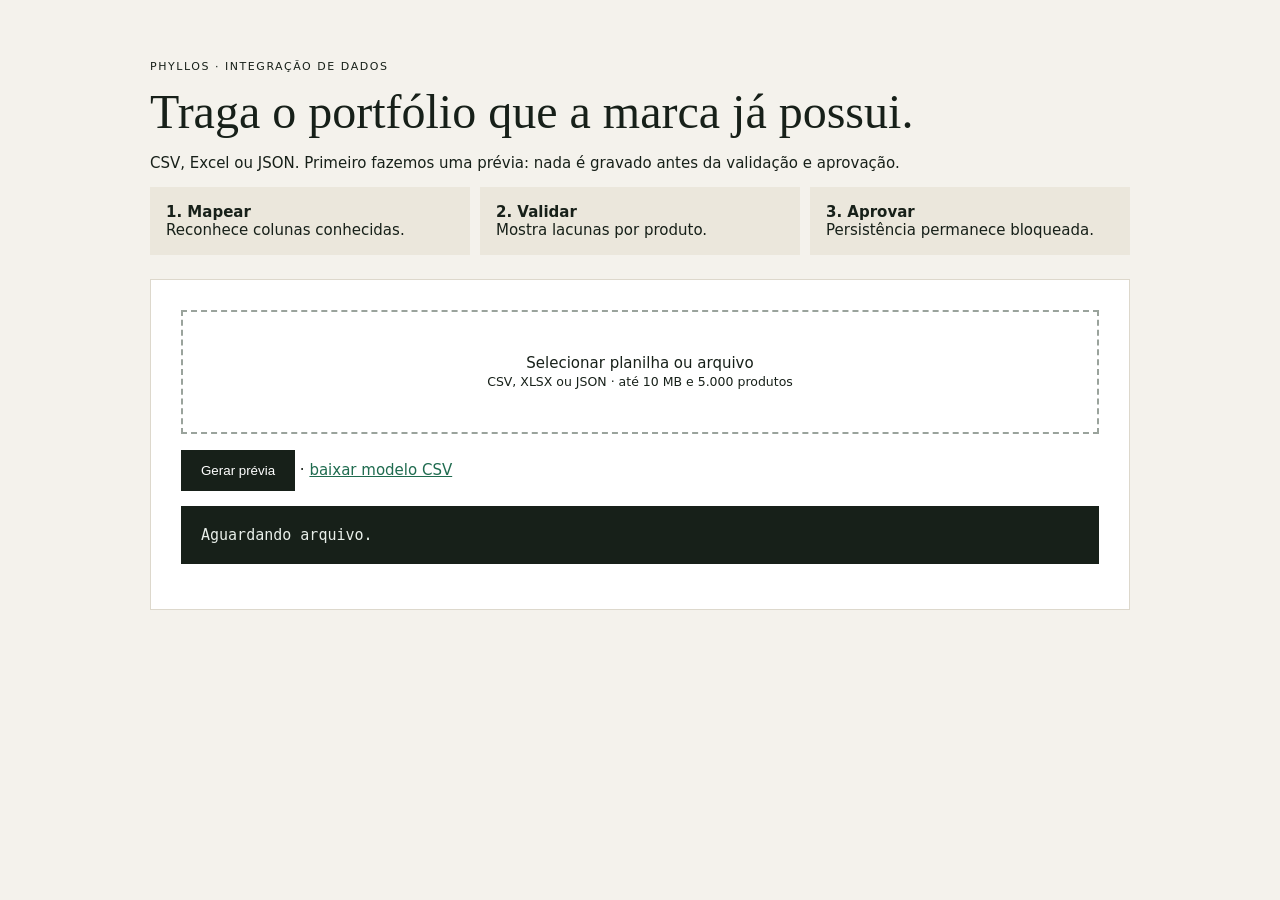
<file: app/templates/intake.html>
<!doctype html><html lang="pt-BR"><head><meta charset="utf-8"><meta name="viewport" content="width=device-width,initial-scale=1">
<title>PHYLLOS — Importar portfólio</title><style>body{font:15px system-ui;background:#f4f2ec;color:#172019;margin:0}.wrap{max-width:980px;margin:60px auto;padding:0 24px}h1{font:48px Georgia;margin:8px 0}.ey{font-size:11px;letter-spacing:.14em}.card{background:#fff;padding:30px;border:1px solid #ddd8cc;margin-top:24px}.drop{display:block;border:2px dashed #9aa39c;padding:42px;text-align:center;cursor:pointer}button{background:#172019;color:white;border:0;padding:13px 20px;margin-top:16px}a{color:#1f6b4f}pre{white-space:pre-wrap;background:#172019;color:#e8eee9;padding:20px;max-height:400px;overflow:auto}.grid{display:grid;grid-template-columns:repeat(3,1fr);gap:10px}.grid div{background:#ebe7dc;padding:16px}@media(max-width:650px){.grid{grid-template-columns:1fr}}</style></head>
<body><main class="wrap"><p class="ey">PHYLLOS · INTEGRAÇÃO DE DADOS</p><h1>Traga o portfólio que a marca já possui.</h1><p>CSV, Excel ou JSON. Primeiro fazemos uma prévia: nada é gravado antes da validação e aprovação.</p>
<div class="grid"><div><b>1. Mapear</b><br>Reconhece colunas conhecidas.</div><div><b>2. Validar</b><br>Mostra lacunas por produto.</div><div><b>3. Aprovar</b><br>Persistência permanece bloqueada.</div></div>
<section class="card"><form id="form"><label class="drop">Selecionar planilha ou arquivo<br><small>CSV, XLSX ou JSON · até 10 MB e 5.000 produtos</small><input id="file" name="file" type="file" accept=".csv,.xlsx,.json" hidden></label><div id="name"></div><button>Gerar prévia</button> · <a href="/intake/template.csv">baixar modelo CSV</a></form><pre id="result">Aguardando arquivo.</pre></section></main>
<script>const f=document.querySelector('#file'),n=document.querySelector('#name'),r=document.querySelector('#result');f.onchange=()=>n.textContent=f.files[0]?.name||'';document.querySelector('#form').onsubmit=async e=>{e.preventDefault();if(!f.files[0])return;r.textContent='Validando…';const d=new FormData();d.append('file',f.files[0]);const x=await fetch('/intake/upload',{method:'POST',body:d});const j=await x.json();r.textContent=x.ok?`Produtos: ${j.total_rows}\nVálidos: ${j.valid_rows}\nCom lacunas: ${j.invalid_rows}\n\nColunas mapeadas:\n${JSON.stringify(j.mapped_columns,null,2)}\n\nPrimeiros resultados:\n${JSON.stringify(j.rows.slice(0,20),null,2)}`:JSON.stringify(j,null,2)};</script></body></html>
</file>
